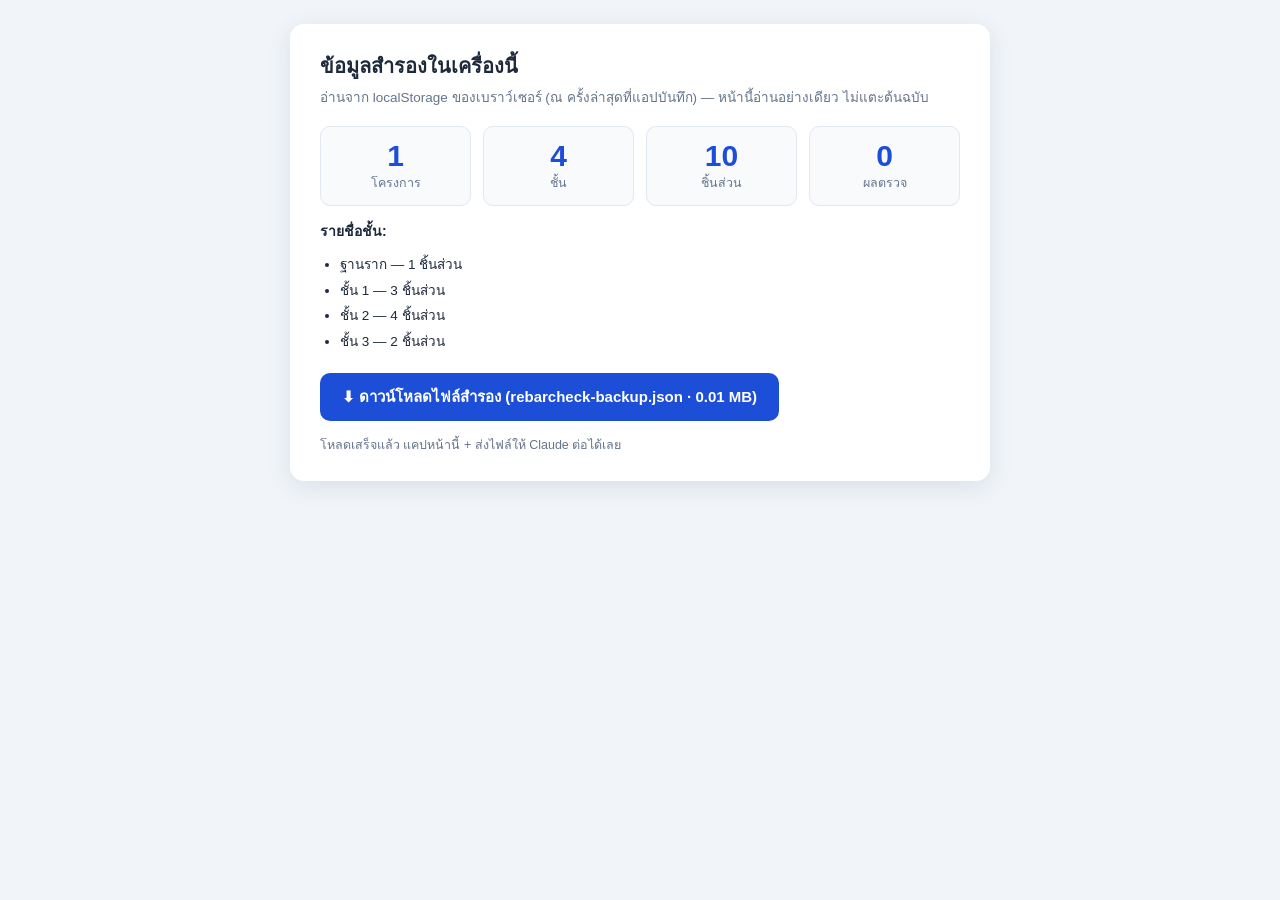
<file: rescue.html>
<!DOCTYPE html>
<html lang="th"><head><meta charset="utf-8"><meta name="viewport" content="width=device-width,initial-scale=1">
<title>RebarCheck — กู้ข้อมูลในเครื่อง</title>
<style>
  body{font-family:'Sarabun',Tahoma,sans-serif;background:#f1f5f9;color:#1e293b;margin:0;padding:24px;display:flex;justify-content:center}
  .card{background:#fff;border-radius:14px;box-shadow:0 6px 24px rgba(15,40,80,.10);max-width:640px;width:100%;padding:26px 30px}
  h1{font-size:20px;margin:0 0 4px} .sub{color:#64748b;font-size:13.5px;margin-bottom:18px}
  .nums{display:flex;gap:12px;flex-wrap:wrap;margin:14px 0}
  .n{flex:1;min-width:110px;background:#f8fafc;border:1px solid #e2e8f0;border-radius:10px;padding:12px;text-align:center}
  .n b{display:block;font-size:30px;color:#1d4ed8} .n span{font-size:12.5px;color:#64748b}
  .ok{color:#15803d} .bad{color:#b91c1c}
  ul{font-size:13.5px;line-height:1.9;padding-left:20px;margin:10px 0}
  .btn{display:inline-block;background:#1d4ed8;color:#fff;border:none;border-radius:10px;padding:12px 22px;font-size:15px;font-weight:700;cursor:pointer;margin-top:8px}
  .note{font-size:12.5px;color:#64748b;margin-top:14px;line-height:1.6}
  .warn{background:#fef2f2;border:1px solid #fecaca;color:#b91c1c;border-radius:10px;padding:12px;font-size:14px}
</style></head><body><div class="card" id="c">กำลังอ่านข้อมูล…</div>
<script>
(function(){
  // หน้านี้ "อ่านอย่างเดียว" — ไม่มี Firebase ไม่มีการบันทึก/แก้ไขอะไรทั้งสิ้น
  var el=document.getElementById('c');
  var raw=null; try{ raw=localStorage.getItem('rebarcheck.v2'); }catch(e){}
  if(!raw){ el.innerHTML='<div class="warn">ไม่พบข้อมูลสำรองในเบราว์เซอร์นี้ (คีย์ rebarcheck.v2 ว่าง)<br>ลองเปิดหน้านี้จากเบราว์เซอร์/โปรไฟล์ที่เคยใช้งานแอปจริง</div>'; return; }
  var p=null; try{ p=JSON.parse(raw); }catch(e){ el.innerHTML='<div class="warn">ข้อมูลในเครื่องเสียหาย อ่านไม่ได้: '+e.message+'</div>'; return; }
  var nf=(p.floors||[]).length, nm=(p.members||[]).length, np=(p.projects||[]).length, ni=(p.inspections||[]).length;
  var mb=(raw.length/1048576).toFixed(2);
  var perFloor={}; (p.members||[]).forEach(function(m){ perFloor[m.floorId]=(perFloor[m.floorId]||0)+1; });
  var fl=(p.floors||[]).map(function(f){ return '<li>'+ (f.name||f.id) +' — '+(perFloor[f.id]||0)+' ชิ้นส่วน</li>'; }).join('');
  el.innerHTML='<h1>ข้อมูลสำรองในเครื่องนี้</h1><div class="sub">อ่านจาก localStorage ของเบราว์เซอร์ (ณ ครั้งล่าสุดที่แอปบันทึก) — หน้านี้อ่านอย่างเดียว ไม่แตะต้นฉบับ</div>'
    +'<div class="nums">'
    +'<div class="n"><b>'+np+'</b><span>โครงการ</span></div>'
    +'<div class="n"><b class="'+(nf>=2?'ok':'bad')+'">'+nf+'</b><span>ชั้น</span></div>'
    +'<div class="n"><b>'+nm+'</b><span>ชิ้นส่วน</span></div>'
    +'<div class="n"><b>'+ni+'</b><span>ผลตรวจ</span></div>'
    +'</div>'
    +'<b style="font-size:14px">รายชื่อชั้น:</b><ul>'+(fl||'<li>—</li>')+'</ul>'
    +'<button class="btn" id="dl">⬇ ดาวน์โหลดไฟล์สำรอง (rebarcheck-backup.json · '+mb+' MB)</button>'
    +'<div class="note">โหลดเสร็จแล้ว แคปหน้านี้ + ส่งไฟล์ให้ Claude ต่อได้เลย</div>';
  function dl(){ var a=document.createElement('a'); a.href=URL.createObjectURL(new Blob([raw],{type:'application/json'})); a.download='rebarcheck-backup.json'; document.body.appendChild(a); a.click(); }
  document.getElementById('dl').addEventListener('click',dl);
  dl();   // โหลดให้อัตโนมัติทันทีด้วย
})();
</script></body></html>
</file>
